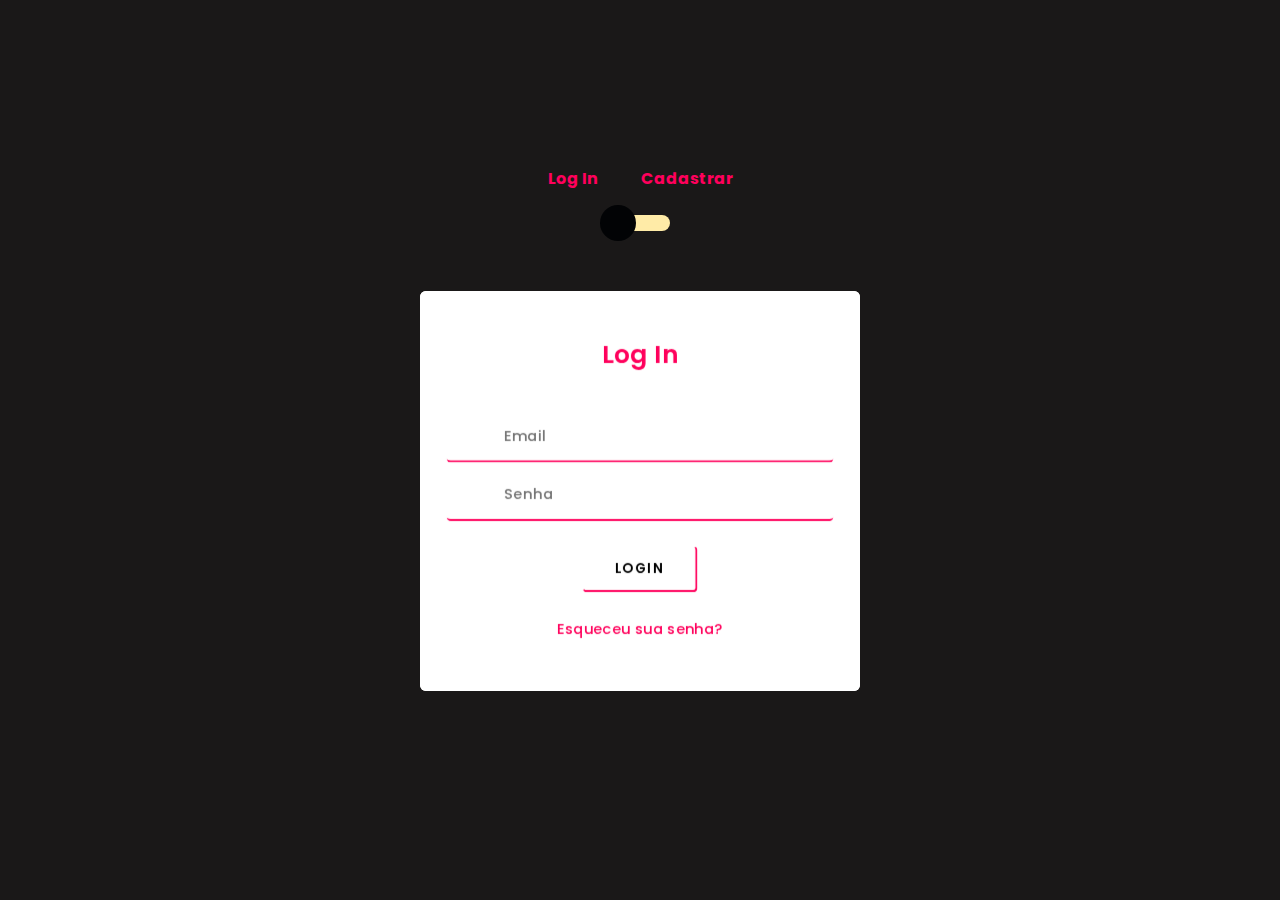
<file: walk/login.html>
<!doctype html>
<html lang="en">
<head>
  <title>SocialNet</title>
  <meta charset="utf-8">

  <link rel="shortcut icon" href="assets/logo.jpeg" type="image/x-icon">

  <meta name="viewport" content="width=device-width, initial-scale=1, shrink-to-fit=no">
  <link rel="stylesheet" href="https://unicons.iconscout.com/release/v2.1.9/css/unicons.css">
  <link rel="stylesheet" href="https://cdnjs.cloudflare.com/ajax/libs/twitter-bootstrap/4.5.0/css/bootstrap.min.css">
 <link rel="stylesheet" href="./login.css">
</head>
<body>
	<div class="section">
		<div class="container">
			<div class="row full-height justify-content-center">
				<div class="col-12 text-center align-self-center py-5">
					<div class="section pb-5 pt-5 pt-sm-2 text-center">
						<h6 class="mb-0 pb-3"><span>Log In </span><span>Cadastrar</span></h6>
			          	<input class="checkbox" type="checkbox" id="reg-log" name="reg-log"/>
			          	<label for="reg-log"></label>
						<div class="card-3d-wrap mx-auto">
							<div class="card-3d-wrapper">
								<div class="card-front">
									<div class="center-wrap">
										<div class="section text-center">
											<h4 class="mb-4 pb-3">Log In</h4>
											<div class="form-group">
												<input type="email" class="form-style" placeholder="Email">
												<i class="input-icon uil uil-at"></i>
											</div>	
											<div class="form-group mt-2">
												<input type="password" class="form-style" placeholder="Senha">
												<i class="input-icon uil uil-lock-alt"></i>
											</div>
											<a href="index.html" class="btn mt-4">Login</a>
                      <p class="mb-0 mt-4 text-center"><a href="#" class="link">Esqueceu sua senha?</a></p>
				      					</div>
			      					</div>
			      				</div>
								<div class="card-back">
									<div class="center-wrap">
										<div class="section text-center">
											<h4 class="mb-3 pb-3">Cadastrar</h4>
											<div class="form-group">
												<input type="text" class="form-style" placeholder="Nome completo">
												<i class="input-icon uil uil-user"></i>
											</div>	
											<div class="form-group mt-2">
												<input type="tel" class="form-style" placeholder="Numero de telefone">
												<i class="input-icon uil uil-phone"></i>
											</div>	
                      <div class="form-group mt-2">
												<input type="email" class="form-style" placeholder="Email">
												<i class="input-icon uil uil-at"></i>
											</div>
											<div class="form-group mt-2">
												<input type="password" class="form-style" placeholder="Senha">
												<i class="input-icon uil uil-lock-alt"></i>
											</div>
											<a href="index.html" class="btn mt-4">Cadastrar</a>
				      					</div>
			      					</div>
			      				</div>
			      			</div>
			      		</div>
			      	</div>
		      	</div>
	      	</div>
	    </div>
	</div>
</body>
</html>
</file>
<file: walk/login.css>
@import url('https://fonts.googleapis.com/css?family=Poppins:400,500,600,700,800,900');

body{
	font-family: 'Poppins', sans-serif;
	font-weight: 300;
	line-height: 1.7;
	color: #ff005c;
	background-color: #1a1818;
}

a:hover {
	text-decoration: none;
}

.link {
  color: #ff005c;
}

.link:hover {
  color: #c4c3ca;
}

p {
  font-weight: 500;
  font-size: 14px;
}

h4 {
  font-weight: 600;
}

h6 span{
  padding: 0 20px;
  font-weight: 700;
}

.section{
  position: relative;
  width: 100%;
  display: block;
}
.full-height{
  min-height: 100vh;
}

[type="checkbox"]:checked,
[type="checkbox"]:not(:checked){
display: none;
}

.checkbox:checked + label,
.checkbox:not(:checked) + label{
  position: relative;
  display: block;
  text-align: center;
  width: 60px;
  height: 16px;
  border-radius: 8px;
  padding: 0;
  margin: 10px auto;
  cursor: pointer;
  background-color: #ffeba7;
}

.checkbox:checked + label:before,
.checkbox:not(:checked) + label:before{
  position: absolute;
  display: block;
  width: 36px;
  height: 36px;
  border-radius: 50%;
  color: #ffeba7;
  background-color: #020305;
  font-family: 'unicons';
  content: '\eb4f';
  z-index: 20;
  top: -10px;
  left: -10px;
  line-height: 36px;
  text-align: center;
  font-size: 24px;
  transition: all 0.5s ease;
}

.checkbox:checked + label:before {
  transform: translateX(44px) rotate(-270deg);
}

.card-3d-wrap {
  position: relative;
  width: 440px;
  max-width: 100%;
  height: 400px;
  -webkit-transform-style: preserve-3d;
  transform-style: preserve-3d;
  perspective: 800px;
  margin-top: 60px;
}

.card-3d-wrapper {
  width: 100%;
  height: 100%;
  position:absolute;
  -webkit-transform-style: preserve-3d;
  transform-style: preserve-3d;
  transition: all 600ms ease-out; 
}

.card-front, .card-back {
  width: 100%;
  height: 100%;
  background-color: #fff;
  position: absolute;
  border-radius: 6px;
  -webkit-transform-style: preserve-3d;
}

.card-back {
  transform: rotateY(180deg);
}

.checkbox:checked ~ .card-3d-wrap .card-3d-wrapper {
  transform: rotateY(180deg);
}

.center-wrap{
  position: absolute;
  width: 100%;
  padding: 0 35px;
  top: 50%;
  left: 0;
  transform: translate3d(0, -50%, 35px) perspective(100px);
  z-index: 20;
  display: block;
}

.form-group{ 
  position: relative;
  display: block;
    margin: 0;
    padding: 0;
}

.form-style {
  padding: 13px 20px;
  padding-left: 55px;
  height: 48px;
  width: 100%;
  font-weight: 500;
  border-radius: 4px;
  font-size: 14px;
  line-height: 22px;
  letter-spacing: 0.5px;
  outline: none;
  color: #c4c3ca;
  border: none;
  -webkit-transition: all 200ms linear;
  transition: all 200ms linear;
  border-bottom: solid 2px #ff005c;
}

.form-style:focus,
.form-style:active {
  border: none;
  outline: none;
  box-shadow: 0 4px 8px 0 rgba(21,21,21,.2);
}

.input-icon {
  position: absolute;
  top: 0;
  left: 18px;
  height: 48px;
  font-size: 24px;
  line-height: 48px;
  text-align: left;
  -webkit-transition: all 200ms linear;
   transition: all 200ms linear;
}

.btn{  
  border-radius: 4px;
  height: 44px;
  font-size: 13px;
  font-weight: 600;
  text-transform: uppercase;
  -webkit-transition : all 200ms linear;
  transition: all 200ms linear;
  padding: 0 30px;
  letter-spacing: 1px;
  display: -webkit-inline-flex;
  display: -ms-inline-flexbox;
  display: inline-flex;
  align-items: center;
  background-color: #fff;
  color: #000000;
  border-bottom: solid 2px #ff005c;
  border-right: solid 2px #ff005c;
}

.menu .menu-faketrigger {
  position: absolute;
  z-index: 1000;
  width: 35px;
  height: 35px;
  opacity: 0;
  cursor: pointer;
}

.menu .menu-lines {
  position: absolute;
  z-index: 999;
  width: 35px;
  height: 35px;
}

.menu .menu-lines span {
  display: block;
  width: 25px;
  height: 4px;
  margin-bottom: 3px;
  background-color: #fff;
  border-radius: 3px;
  transition: all ease .2s;
}

.menu .menu-faketrigger:checked ~ .menu-lines span {
  background-color: #fff;
}

.menu .menu-faketrigger:checked ~ .menu-lines span:nth-child(1) {
  transform-origin: 0% 0%;
  transform: rotate(45deg) scaleX(1.25);
}

.menu .menu-faketrigger:checked ~ .menu-lines span:nth-child(2) {
  opacity: 0;
}

.menu .menu-faketrigger:checked ~ .menu-lines span:nth-child(3) {
  transform-origin: 0% 100%;
  transform: rotate(-45deg) scaleX(1.25);
}

.menu ul {
  position: absolute;
  z-index: 998;
  left: 0;
  top: 0;
  width: 300px; 
  height:  calc(100vh - 100px);
  padding-top: 100px;
  background-color: #ff005c;
  margin-left: -300px;
  transition: all ease .2s;
}

.menu .menu-faketrigger:checked ~ ul {
  margin-left: 0;
}

.menu ul li {
  padding: 10px 30px;
}

.menu ul li a img {
  width: 50%;
  height: 50px;
}
</file>
